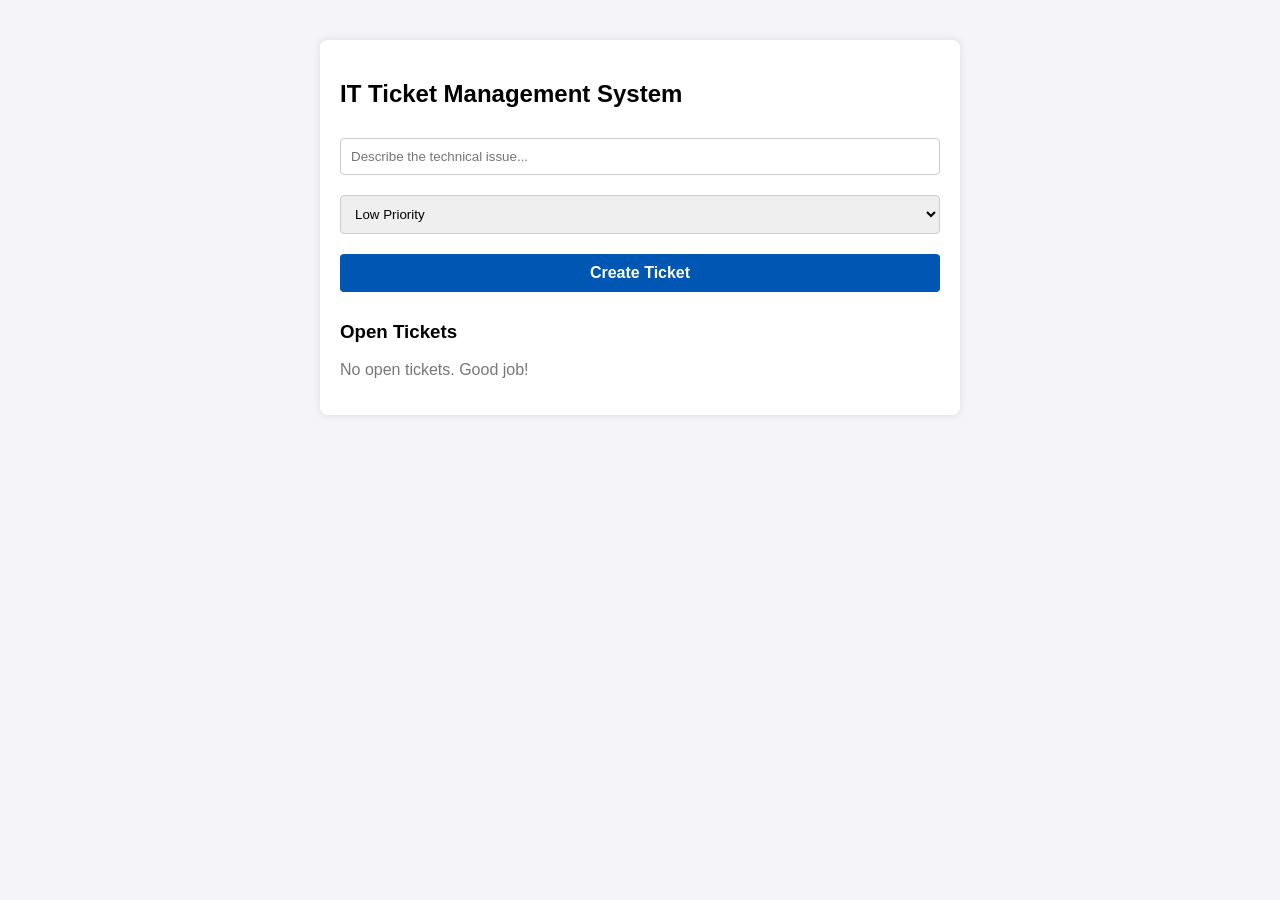
<file: index.html>
<!DOCTYPE html>
<html lang="en">
<head>
    <meta charset="UTF-8">
    <meta name="viewport" content="width=device-width, initial-scale=1.0">
    <title>IT Support Ticket Manager</title>
    <style>
        body { 
            font-family: Arial, sans-serif; 
            margin: 40px; 
            background-color: #f4f4f9; 
        }
        .container { 
            max-width: 600px; 
            margin: auto; 
            background: white; 
            padding: 20px; 
            border-radius: 8px; 
            box-shadow: 0 0 10px rgba(0,0,0,0.1); 
        }
        input, select, button { 
            width: 100%; 
            padding: 10px; 
            margin: 10px 0; 
            border: 1px solid #ccc; 
            border-radius: 4px; 
            box-sizing: border-box; 
        }
        button { 
            background-color: #0056b3; 
            color: white; 
            border: none; 
            cursor: pointer; 
            font-weight: bold; 
            font-size: 16px;
        }
        button:hover { 
            background-color: #004494; 
        }
        .ticket { 
            border-bottom: 1px solid #ddd; 
            padding: 15px 0; 
            display: flex; 
            justify-content: space-between; 
            align-items: center; 
        }
        .priority-high { color: #dc3545; font-weight: bold; }
        .priority-medium { color: #ffc107; font-weight: bold; }
        .priority-low { color: #28a745; font-weight: bold; }
        .resolve-btn { 
            background-color: #28a745; 
            width: auto; 
            padding: 8px 15px; 
            margin: 0; 
            font-size: 14px;
        }
        .resolve-btn:hover {
            background-color: #218838;
        }
    </style>
</head>
<body>

<div class="container">
    <h2>IT Ticket Management System</h2>

    <form id="ticketForm">
        <input type="text" id="issue" placeholder="Describe the technical issue..." required>
        <select id="priority">
            <option value="Low">Low Priority</option>
            <option value="Medium">Medium Priority</option>
            <option value="High">High Priority</option>
        </select>
        <button type="submit">Create Ticket</button>
    </form>

    <h3>Open Tickets</h3>
    <div id="ticketList"></div>
</div>

<script>
    // 1. Load existing tickets from the browser's local storage
    let tickets = JSON.parse(localStorage.getItem('it_tickets')) || [];

    // 2. Function to display tickets on the screen
    function renderTickets() {
        const list = document.getElementById('ticketList');
        list.innerHTML = ''; // Clear the list before re-drawing
        
        if(tickets.length === 0) {
            list.innerHTML = '<p style="color: #777;">No open tickets. Good job!</p>';
            return;
        }

        tickets.forEach((ticket, index) => {
            // Assign CSS class based on priority for coloring
            let priorityClass = 'priority-' + ticket.priority.toLowerCase();

            list.innerHTML += `
                <div class="ticket">
                    <div>
                        <strong>${ticket.issue}</strong><br>
                        <small class="${priorityClass}">Priority: ${ticket.priority}</small>
                    </div>
                    <button class="resolve-btn" onclick="resolveTicket(${index})">Resolve</button>
                </div>
            `;
        });
    }

    // 3. Listen for when the form is submitted
    document.getElementById('ticketForm').addEventListener('submit', function(e) {
        e.preventDefault(); // Prevent page reload
        
        const issue = document.getElementById('issue').value;
        const priority = document.getElementById('priority').value;

        // Add the new ticket to our array
        tickets.push({ issue, priority });
        
        // Save the updated array to local storage
        localStorage.setItem('it_tickets', JSON.stringify(tickets));

        // Clear the form and redraw the list
        document.getElementById('ticketForm').reset();
        renderTickets();
    });

    // 4. Function to delete a ticket when "Resolve" is clicked
    function resolveTicket(index) {
        tickets.splice(index, 1); // Remove from array
        localStorage.setItem('it_tickets', JSON.stringify(tickets)); // Update storage
        renderTickets(); // Redraw the list
    }

    // Run this when the page first loads
    renderTickets();
</script>

</body>
</html>
</file>
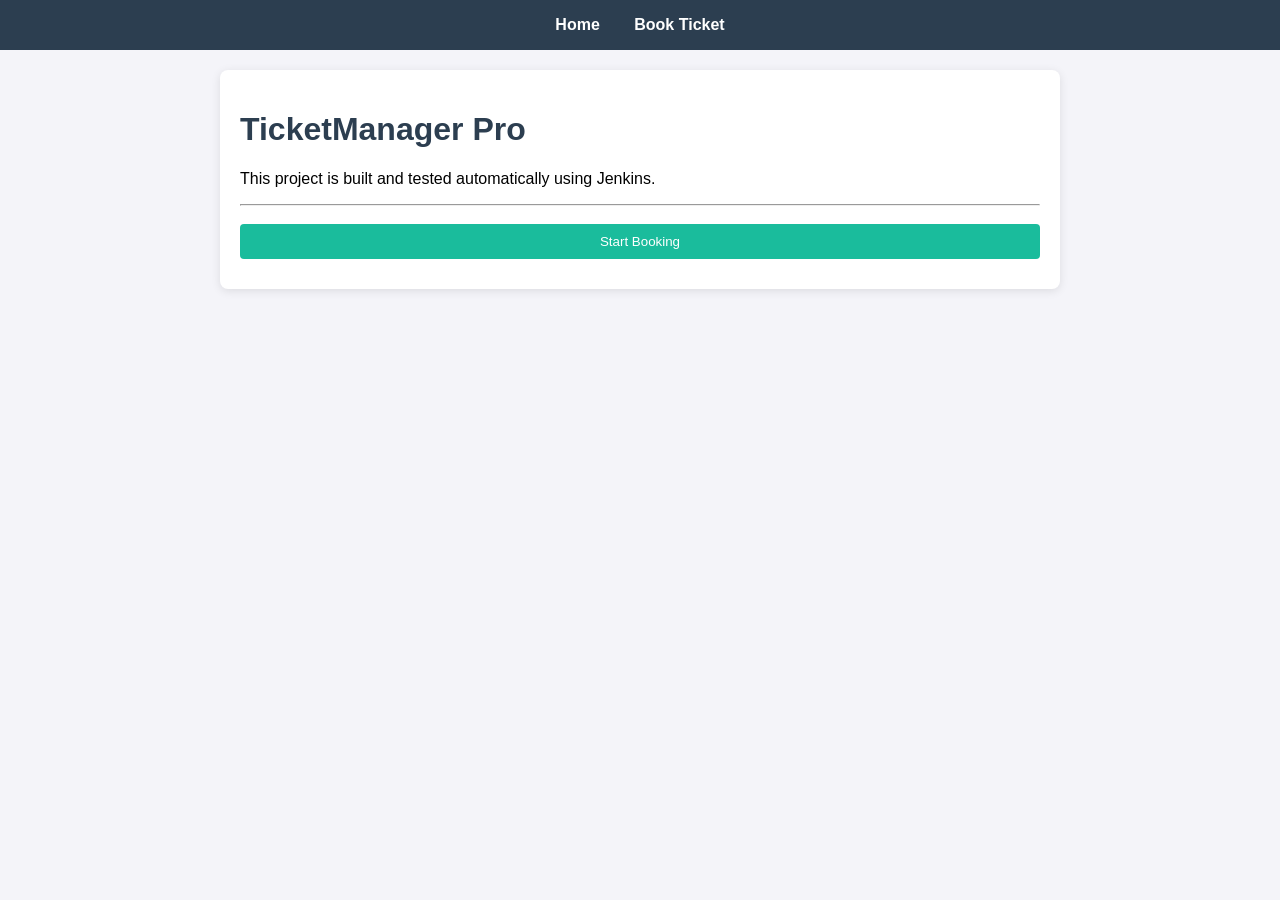
<file: target/TicketManager/index.html>
<!DOCTYPE html>
<html>
<head>
    <title>TicketManager | Home</title>
    <link rel="stylesheet" href="css/style.css">
</head>
<body>
    <nav>
        <a href="index.html">Home</a>
        <a href="book.html">Book Ticket</a>
    </nav>
    <div class="container">
        <h1>TicketManager Pro</h1>
        <p>This project is built and tested automatically using Jenkins.</p>
        <hr>
        <button onclick="location.href='book.html'">Start Booking</button>
    </div>
</body>
</html>
</file>
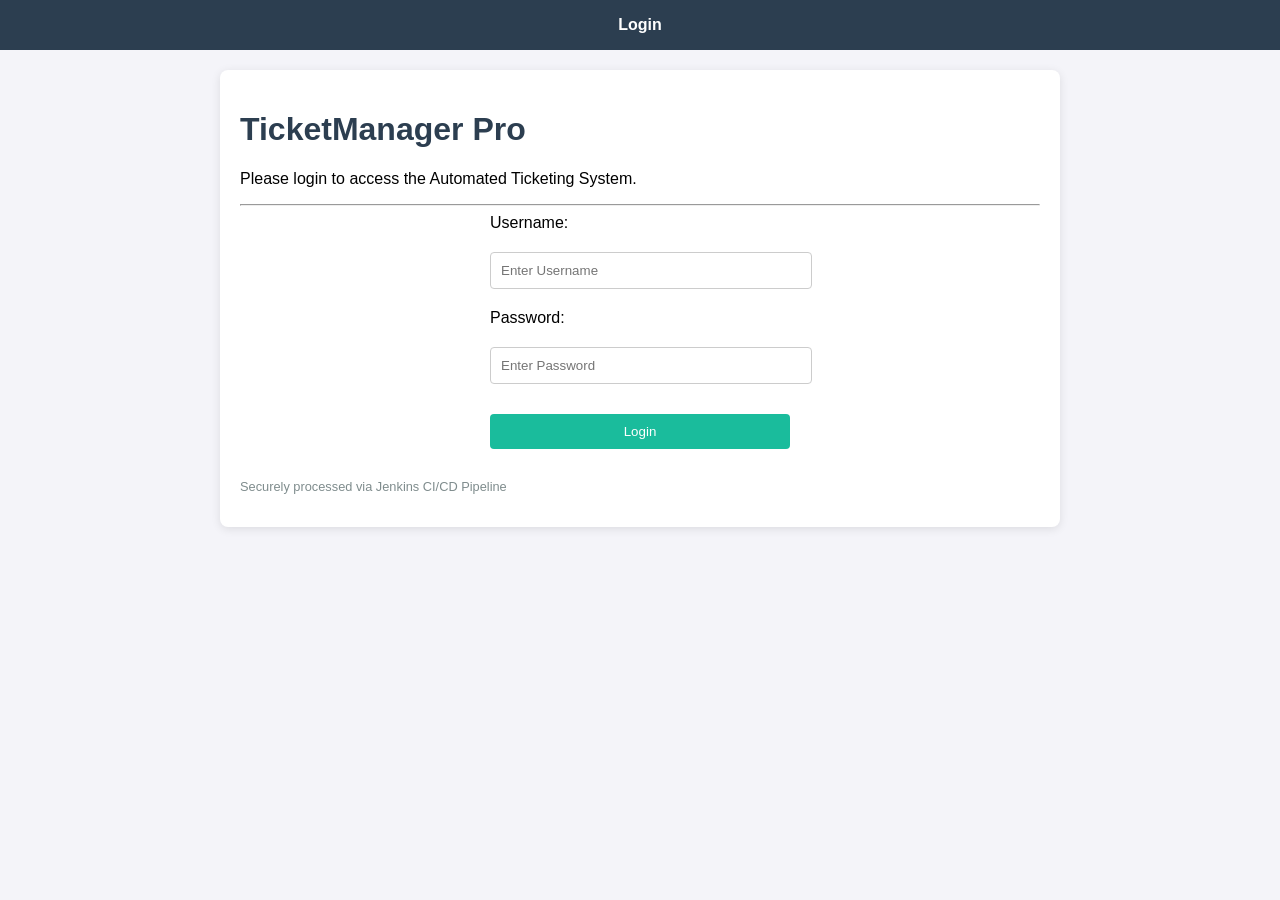
<file: src/main/WebApp/index.html>
<!DOCTYPE html>
<html lang="en">
<head>
    <meta charset="UTF-8">
    <title>TicketManager | Login</title>
    <link rel="stylesheet" href="css/style.css">
</head>
<body>
    <nav>
        <a href="index.html">Login</a>
    </nav>
    <div class="container">
        <h1>TicketManager Pro</h1>
        <p>Please login to access the Automated Ticketing System.</p>
        <hr>
        
        <!-- Login Form -->
        <form action="book.html" style="display: flex; flex-direction: column; gap: 10px; max-width: 300px; margin: 0 auto;">
            <label style="text-align: left;">Username:</label>
            <input type="text" name="username" placeholder="Enter Username" required>
            
            <label style="text-align: left;">Password:</label>
            <input type="password" name="password" placeholder="Enter Password" required>
            
            <button type="submit" style="margin-top: 10px;">Login</button>
        </form>
        
        <p style="font-size: 0.8em; margin-top: 20px; color: #7f8c8d;">
            Securely processed via Jenkins CI/CD Pipeline
        </p>
    </div>
</body>
</html>
</file>
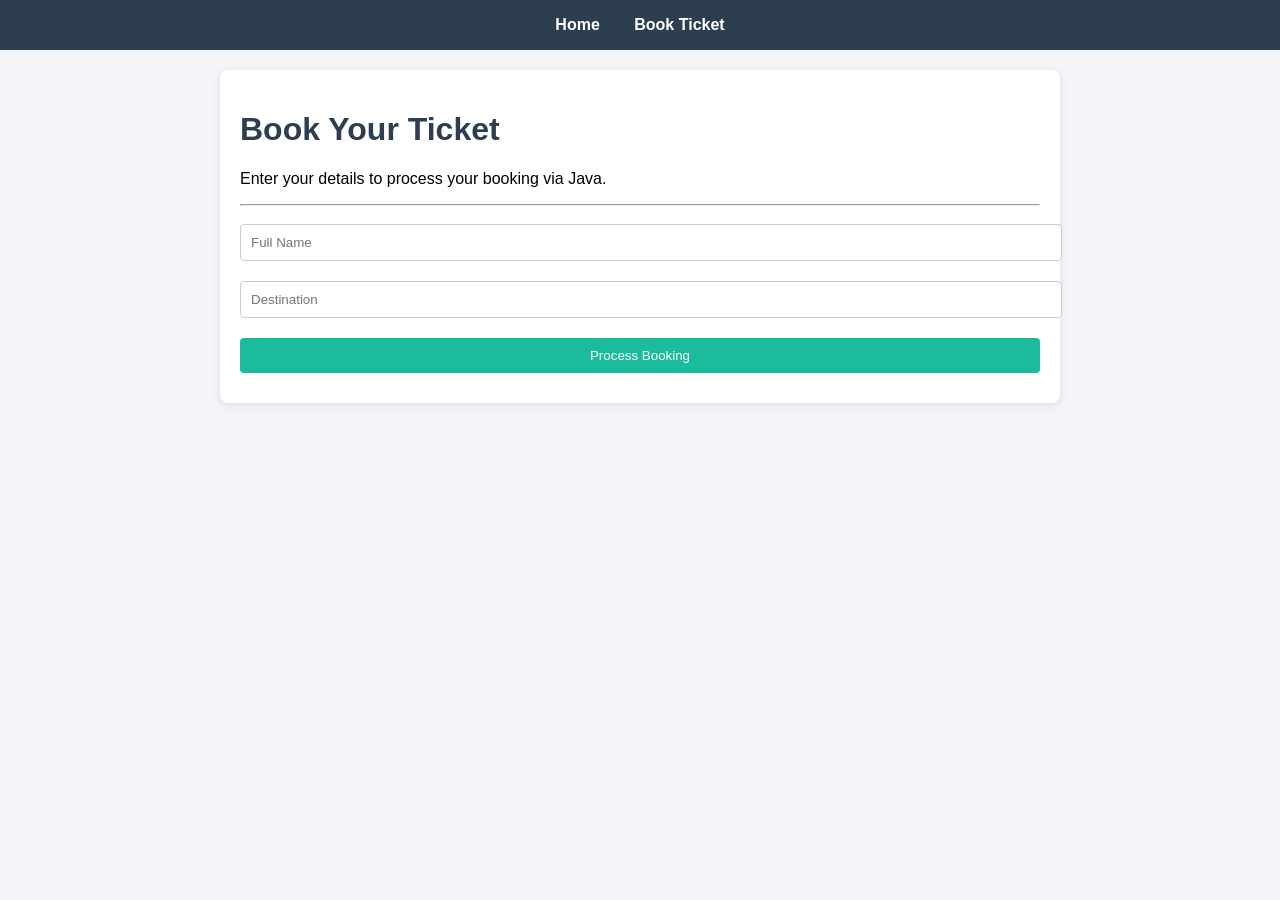
<file: target/TicketManager/book.html>
<!DOCTYPE html>
<html>
<head>
    <title>TicketManager | Book Ticket</title>
    <link rel="stylesheet" href="css/style.css">
</head>
<body>
    <nav>
        <a href="index.html">Home</a>
        <a href="book.html">Book Ticket</a>
    </nav>

    <div class="container">
        <h1>Book Your Ticket</h1>
        <p>Enter your details to process your booking via Java.</p>
        <hr>
        
        <form action="confirmBooking" method="POST">
            <input type="text" name="passengerName" placeholder="Full Name" required 
                   style="width: 100%; padding: 10px; margin: 10px 0;">
            
            <input type="text" name="destination" placeholder="Destination" required 
                   style="width: 100%; padding: 10px; margin: 10px 0;">
            
            <button type="submit">Process Booking</button>
        </form>
    </div>
</body>
</html>
</file>
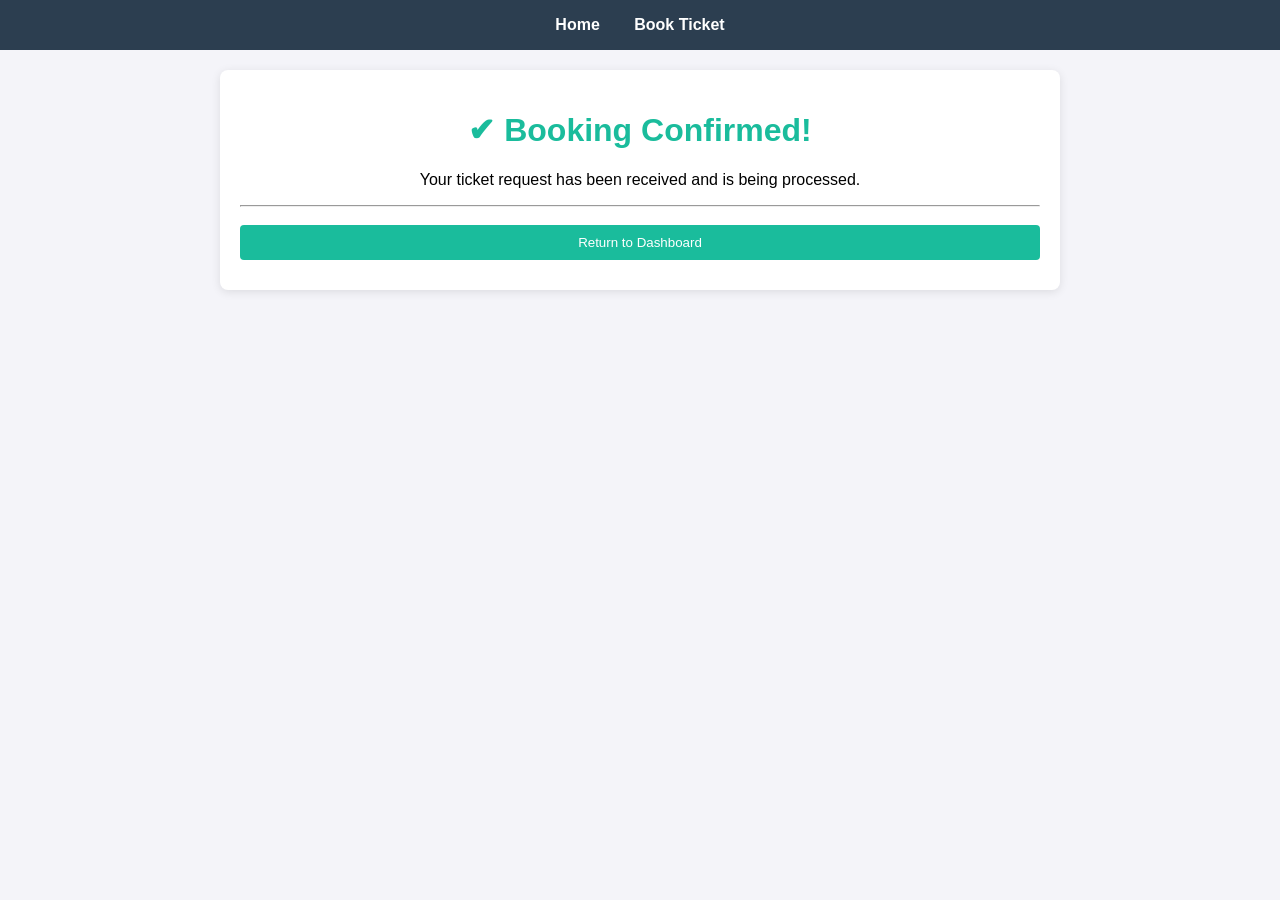
<file: target/TicketManager/success.html>
<!DOCTYPE html>
<html lang="en">
<head>
    <meta charset="UTF-8">
    <title>Success | TicketManager</title>
    <link rel="stylesheet" href="css/style.css">
</head>
<body>
    <nav>
        <a href="index.html">Home</a>
        <a href="book.html">Book Ticket</a>
    </nav>
    <div class="container" style="text-align: center;">
        <h1 style="color: #1abc9c;">✔ Booking Confirmed!</h1>
        <p>Your ticket request has been received and is being processed.</p>
        <hr>
        <button onclick="location.href='index.html'">Return to Dashboard</button>
    </div>
</body>
</html>
</file>
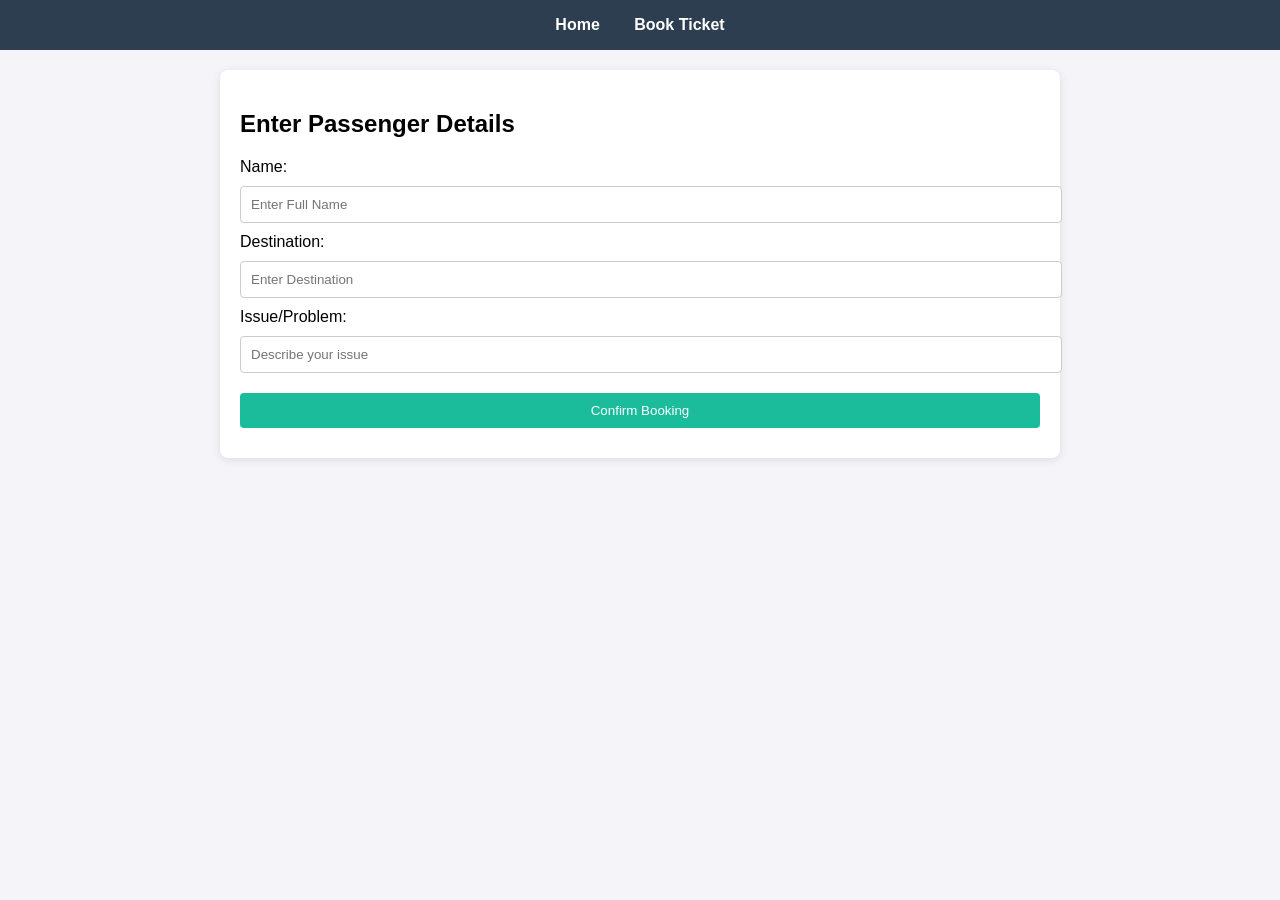
<file: src/main/WebApp/book.html>
<!DOCTYPE html>
<html lang="en">
<head>
    <meta charset="UTF-8">
    <title>Book Ticket</title>
    <link rel="stylesheet" href="css/style.css">
</head>
<body>
    <nav>
        <a href="index.html">Home</a>
        <a href="book.html">Book Ticket</a>
    </nav>
    <div class="container">
        <h2>Enter Passenger Details</h2>
        <form action="success.html">
            <label>Name:</label>
            <input type="text" placeholder="Enter Full Name" required>
            
            <label>Destination:</label>
            <input type="text" placeholder="Enter Destination" required>

            <!-- New Input for Issue -->
            <label>Issue/Problem:</label>
            <input type="text" name="issue" placeholder="Describe your issue" required>
            
            <button type="submit">Confirm Booking</button>
        </form>
    </div>
</body>
</html>
</file>
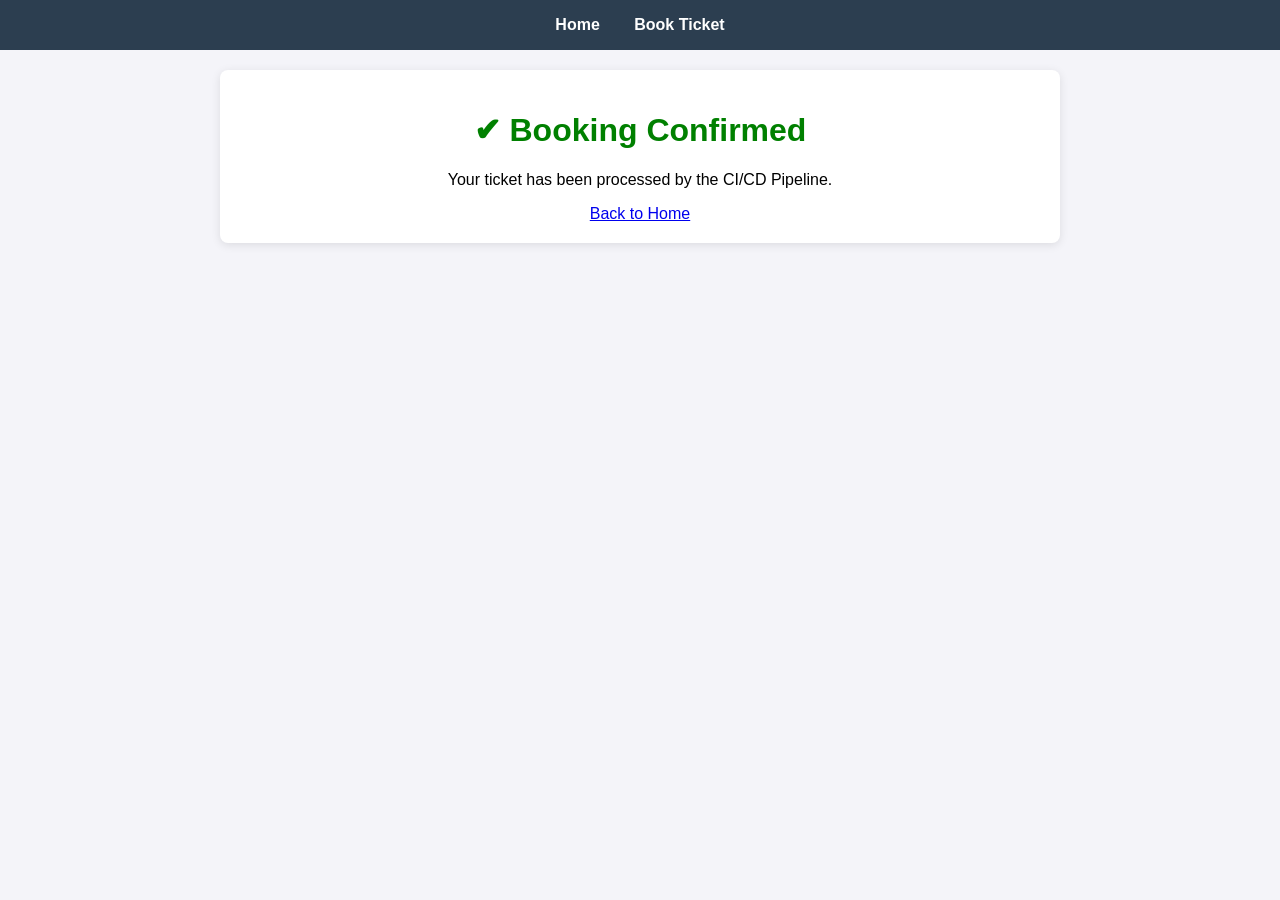
<file: src/main/WebApp/success.html>
<!DOCTYPE html>
<html>
<head>
    <title>Success</title>
    <link rel="stylesheet" href="css/style.css">
</head>
<body>
    <nav>
        <a href="index.html">Home</a>
        <a href="book.html">Book Ticket</a>
    </nav>
    <div class="container" style="text-align: center;">
        <h1 style="color: green;">✔ Booking Confirmed</h1>
        <p>Your ticket has been processed by the CI/CD Pipeline.</p>
        <a href="index.html">Back to Home</a>
    </div>
</body>
</html>
</file>
<file: target/TicketManager/css/style.css>
body { font-family: 'Segoe UI', Tahoma, Geneva, Verdana, sans-serif; margin: 0; padding: 0; background-color: #f4f4f9; }
nav { background-color: #2c3e50; padding: 1rem; text-align: center; }
nav a { color: white; margin: 0 15px; text-decoration: none; font-weight: bold; }
nav a:hover { color: #1abc9c; }
.container { padding: 20px; max-width: 800px; margin: auto; background: white; margin-top: 20px; border-radius: 8px; box-shadow: 0 2px 10px rgba(0,0,0,0.1); }
h1 { color: #2c3e50; }
input, button { padding: 10px; width: 100%; margin: 10px 0; border-radius: 4px; border: 1px solid #ccc; }
button { background-color: #1abc9c; color: white; border: none; cursor: pointer; }
button:hover { background-color: #16a085; }
</file>
<file: src/main/WebApp/css/style.css>
body { font-family: 'Segoe UI', Tahoma, Geneva, Verdana, sans-serif; margin: 0; padding: 0; background-color: #f4f4f9; }
nav { background-color: #2c3e50; padding: 1rem; text-align: center; }
nav a { color: white; margin: 0 15px; text-decoration: none; font-weight: bold; }
nav a:hover { color: #1abc9c; }
.container { padding: 20px; max-width: 800px; margin: auto; background: white; margin-top: 20px; border-radius: 8px; box-shadow: 0 2px 10px rgba(0,0,0,0.1); }
h1 { color: #2c3e50; }
input, button { padding: 10px; width: 100%; margin: 10px 0; border-radius: 4px; border: 1px solid #ccc; }
button { background-color: #1abc9c; color: white; border: none; cursor: pointer; }
button:hover { background-color: #16a085; }
</file>
